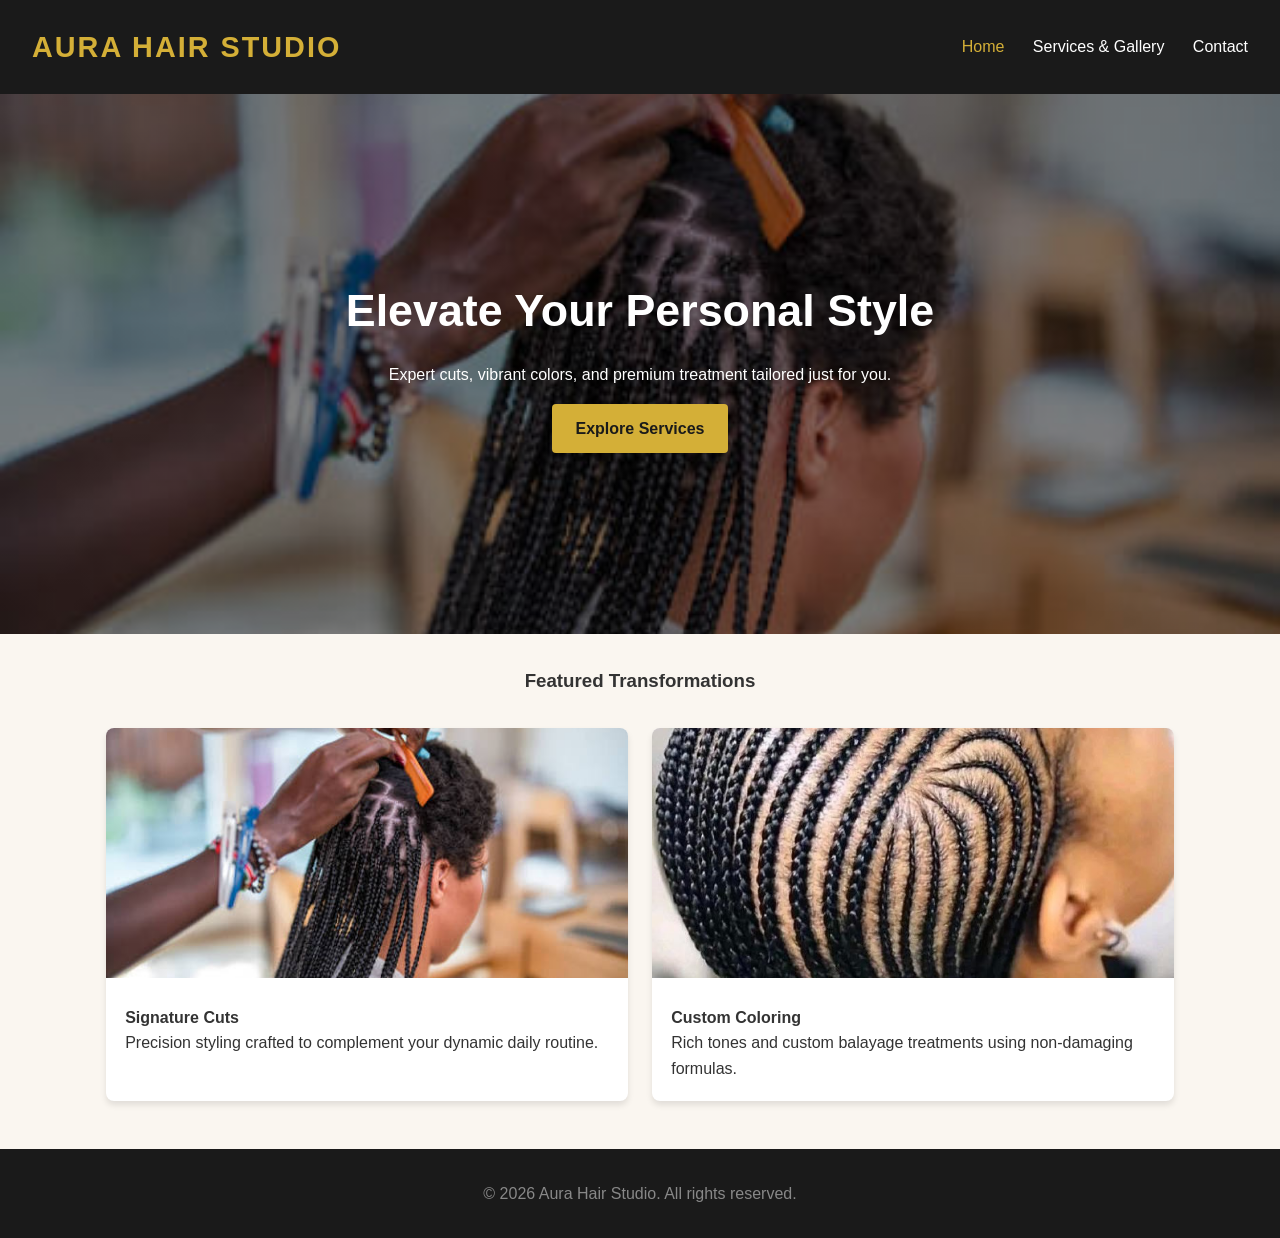
<file: index.html>
<!DOCTYPE html>
<html lang="en">
<head>
    <meta charset="UTF-8">
    <meta name="viewport" content="width=device-width, initial-scale=1.0">
    <title>Aura Hair Studio - Home</title>
    <link rel="stylesheet" href="./styles.css">
</head>
<body>
    <header>
        <h1>AURA HAIR STUDIO</h1>
        <nav>
            <a href="index.html" class="active">Home</a>
            <a href="services.html">Services & Gallery</a>
            <a href="contact.html">Contact</a>
        </nav>
    </header>

    <section class="hero">
        <h2>Elevate Your Personal Style</h2>
        <p>Expert cuts, vibrant colors, and premium treatment tailored just for you.</p>
        <a href="services.html" class="btn">Explore Services</a>
    </section>

    <main class="container">
        <h3 style="text-align: center; margin-top: 1rem;">Featured Transformations</h3>
        <div class="grid">
            <div class="card">
                <img src="hair1.jpg" alt="Signature Styling">
                <div class="card-content">
                    <h4>Signature Cuts</h4>
                    <p>Precision styling crafted to complement your dynamic daily routine.</p>
                </div>
            </div>
            <div class="card">
                <img src="hair2.jpg" alt="Vibrant Color">
                <div class="card-content">
                    <h4>Custom Coloring</h4>
                    <p>Rich tones and custom balayage treatments using non-damaging formulas.</p>
                </div>
            </div>
        </div>
    </main>

    <footer>
        <p>&copy; 2026 Aura Hair Studio. All rights reserved.</p>
    </footer>
</body>
</html>
</file>
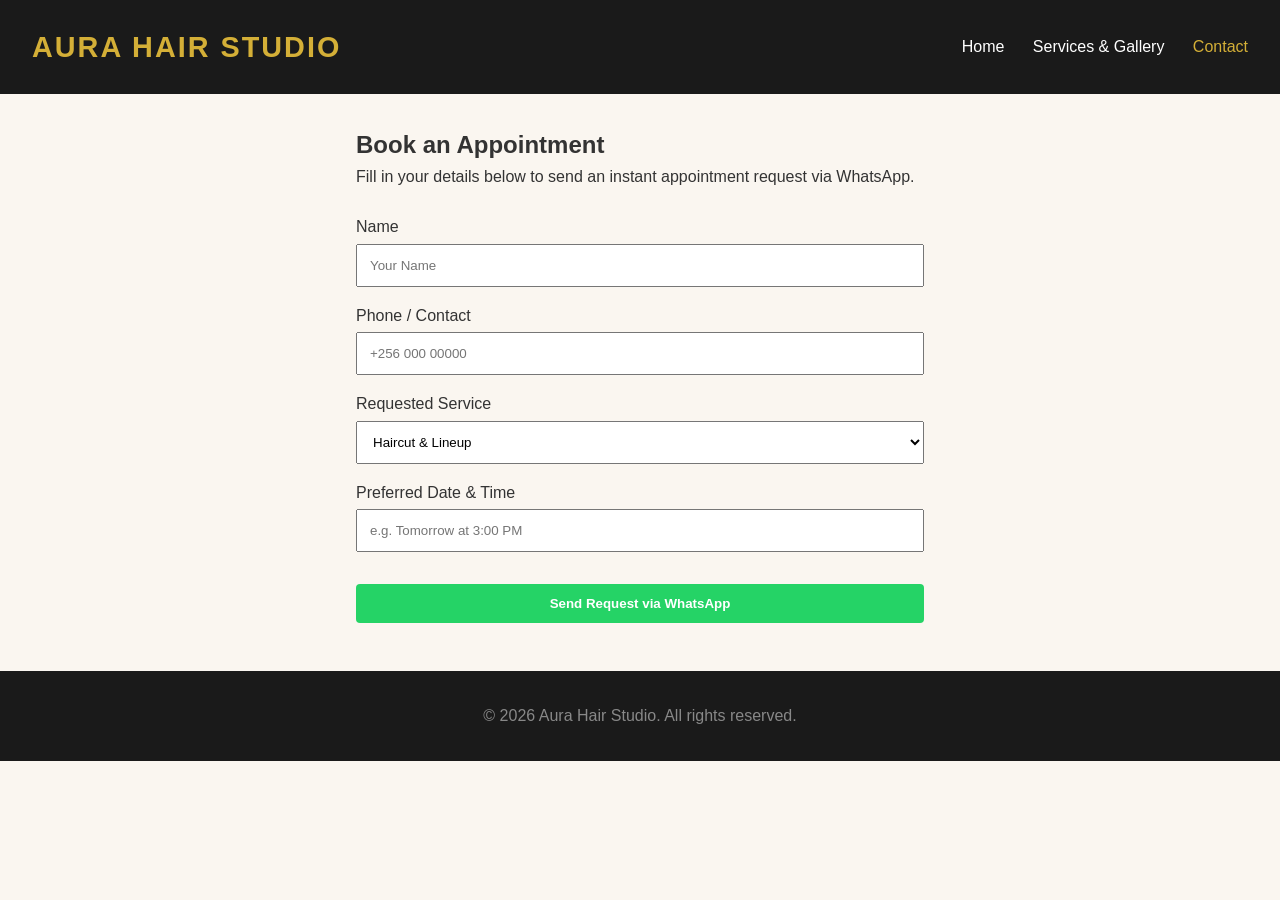
<file: contact.html>
<!DOCTYPE html>
<html lang="en">
<head>
    <meta charset="UTF-8">
    <meta name="viewport" content="width=device-width, initial-scale=1.0">
    <title>Aura Hair Studio - Contact</title>
    <link rel="stylesheet" href="./styles.css">
</head>
<body>
    <header>
        <h1>AURA HAIR STUDIO</h1>
        <nav>
            <a href="index.html">Home</a>
            <a href="services.html">Services & Gallery</a>
            <a href="contact.html" class="active">Contact</a>
        </nav>
    </header>

    <main class="container" style="max-width: 600px;">
        <h2>Book an Appointment</h2>
        <p style="margin-bottom: 1.5rem;">Fill in your details below to send an instant appointment request via WhatsApp.</p>

        <form id="whatsappForm" style="display: flex; flex-direction: column; gap: 1rem;">
            <label>Name
                <input type="text" id="clientName" placeholder="Your Name" required style="width: 100%; padding: 0.75rem; margin-top: 0.25rem;">
            </label>
            <label>Phone / Contact
                <input type="text" id="clientContact" placeholder="+256 000 00000" required style="width: 100%; padding: 0.75rem; margin-top: 0.25rem;">
            </label>
            <label>Requested Service
                <select id="clientService" style="width: 100%; padding: 0.75rem; margin-top: 0.25rem;">
                    <option value="Haircut & Lineup">Haircut & Lineup</option>
                    <option value="Coloring & Highlights">Coloring & Highlights</option>
                    <option value="Braids / Protective Styles">Braids / Protective Styles</option>
                    <option value="Deep Wash & Treatment">Deep Wash & Treatment</option>
                </select>
            </label>
            <label>Preferred Date & Time
                <input type="text" id="clientTime" placeholder="e.g. Tomorrow at 3:00 PM" required style="width: 100%; padding: 0.75rem; margin-top: 0.25rem;">
            </label>
            
            <button type="submit" class="btn" style="border: none; cursor: pointer; background-color: #25D366; color: white;">Send Request via WhatsApp</button>
        </form>
    </main>

    <footer>
        <p>&copy; 2026 Aura Hair Studio. All rights reserved.</p>
    </footer>

    <script>
        // CONFIGURATION: Set your WhatsApp number here (e.g. 256700000000)
        const SALON_PHONE_NUMBER = '+256 707 572054';

        document.getElementById('whatsappForm').addEventListener('submit', function(e) {
            e.preventDefault();

            const name = document.getElementById('clientName').value;
            const contact = document.getElementById('clientContact').value;
            const service = document.getElementById('clientService').value;
            const time = document.getElementById('clientTime').value;

            // Build pre-filled text
            const message = `Hello Aura Hair Studio! I would like to book an appointment:\n\n` +
                            `*Name:* ${name}\n` +
                            `*Contact:* ${contact}\n` +
                            `*Service:* ${service}\n` +
                            `*Requested Time:* ${time}`;

            // Create WhatsApp API link
            const whatsappUrl = `https://wa.me/${+256 707 572054}?text=${encodeURIComponent(message)}`;

            // Redirect user to WhatsApp
            window.open(whatsappUrl, '_blank');
        });
    </script>
</body>
</html>
</file>
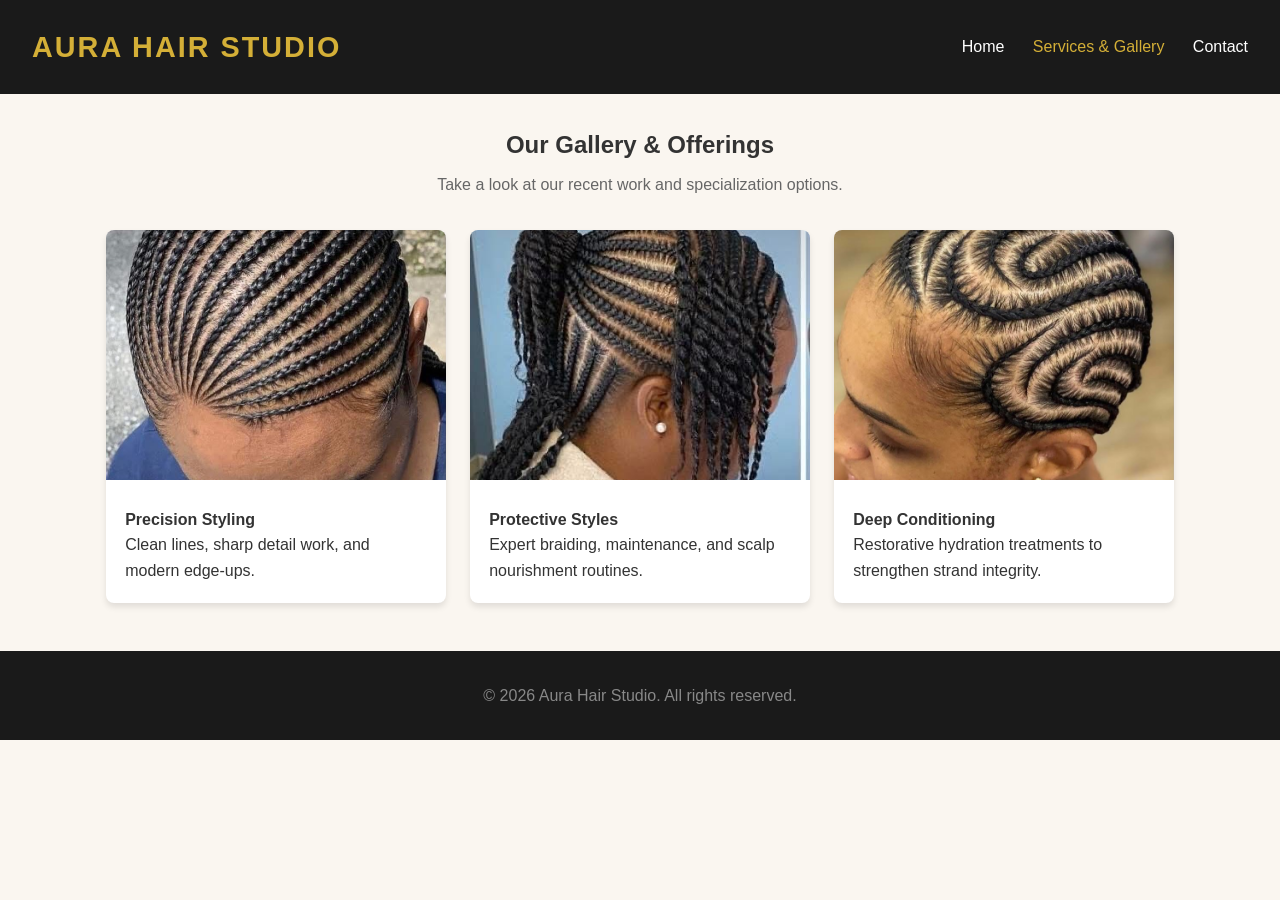
<file: services.html>
<!DOCTYPE html>
<html lang="en">
<head>
    <meta charset="UTF-8">
    <meta name="viewport" content="width=device-width, initial-scale=1.0">
    <title>Aura Hair Studio - Services & Gallery</title>
    <link rel="stylesheet" href="./styles.css">
</head>
<body>
    <header>
        <h1>AURA HAIR STUDIO</h1>
        <nav>
            <a href="index.html">Home</a>
            <a href="services.html" class="active">Services & Gallery</a>
            <a href="contact.html">Contact</a>
        </nav>
    </header>

    <main class="container">
        <h2 style="text-align: center; margin-bottom: 0.5rem;">Our Gallery & Offerings</h2>
        <p style="text-align: center; color: #666;">Take a look at our recent work and specialization options.</p>

        <div class="grid">
            <div class="card">
                <img src="hair3.jpg" alt="Precision Fades and Edges">
                <div class="card-content">
                    <h4>Precision Styling</h4>
                    <p>Clean lines, sharp detail work, and modern edge-ups.</p>
                </div>
            </div>
            <div class="card">
                <img src="hair4.jpg" alt="Protective Styles and Braids">
                <div class="card-content">
                    <h4>Protective Styles</h4>
                    <p>Expert braiding, maintenance, and scalp nourishment routines.</p>
                </div>
            </div>
            <div class="card">
                <img src="hair5.jpg" alt="Deep Conditioning Treatment">
                <div class="card-content">
                    <h4>Deep Conditioning</h4>
                    <p>Restorative hydration treatments to strengthen strand integrity.</p>
                </div>
            </div>
        </div>
    </main>

    <footer>
        <p>&copy; 2026 Aura Hair Studio. All rights reserved.</p>
    </footer>
</body>
</html>
</file>
<file: styles.css>
* {
    box-sizing: border-box;
    margin: 0;
    padding: 0;
    font-family: 'Segoe UI', Tahoma, Geneva, Verdana, sans-serif;
}

body {
    background-color: #faf6f0;
    color: #333;
    line-height: 1.6;
}

header {
    background-color: #1a1a1a;
    color: #fff;
    padding: 1.5rem 2rem;
    display: flex;
    justify-content: space-between;
    align-items: center;
}

header h1 {
    font-size: 1.8rem;
    letter-spacing: 2px;
    color: #d4af37;
}

nav a {
    color: #fff;
    text-decoration: none;
    margin-left: 1.5rem;
    font-weight: 500;
}

nav a:hover, nav a.active {
    color: #d4af37;
}

.hero {
    background: linear-gradient(rgba(0,0,0,0.5), rgba(0,0,0,0.5)), url('hair1.jpg') center/cover no-repeat;
    height: 60vh;
    display: flex;
    flex-direction: column;
    justify-content: center;
    align-items: center;
    color: #fff;
    text-align: center;
    padding: 1rem;
}

.hero h2 {
    font-size: 2.8rem;
    margin-bottom: 1rem;
}

.container {
    max-width: 1100px;
    margin: 2rem auto;
    padding: 0 1rem;
}

.btn {
    display: inline-block;
    background-color: #d4af37;
    color: #1a1a1a;
    padding: 0.75rem 1.5rem;
    text-decoration: none;
    font-weight: bold;
    border-radius: 4px;
    margin-top: 1rem;
}

.grid {
    display: grid;
    grid-template-columns: repeat(auto-fit, minmax(280px, 1fr));
    gap: 1.5rem;
    margin-top: 2rem;
}

.card {
    background: #fff;
    border-radius: 8px;
    overflow: hidden;
    box-shadow: 0 4px 6px rgba(0,0,0,0.1);
}

.card img {
    width: 100%;
    height: 250px;
    object-fit: cover;
}

.card-content {
    padding: 1.2rem;
}

footer {
    text-align: center;
    padding: 2rem;
    background-color: #1a1a1a;
    color: #888;
    margin-top: 3rem;
}
</file>
